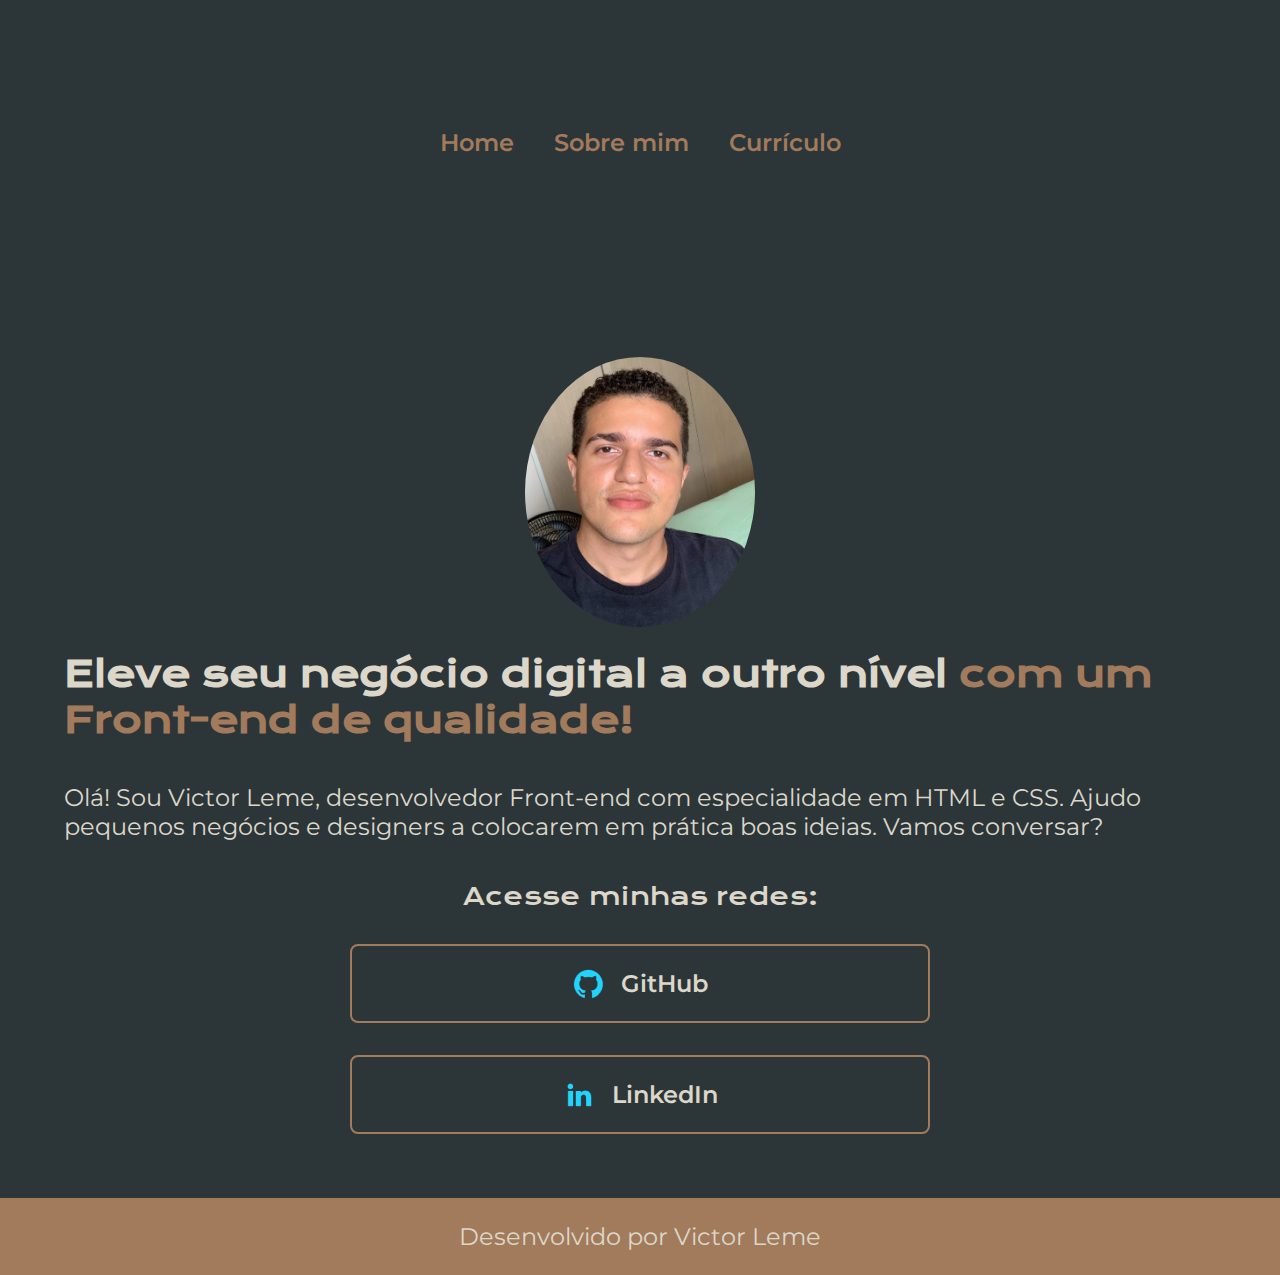
<file: index.html>
<!DOCTYPE html>
<html lang="pt-br">
<head>
    <meta charset="UTF-8">
    <meta http-equiv="X-UA-Compatible" content="IE=edge">
    <meta name="viewport" content="width=device-width, initial-scale=1.0">
    <title>Portfólio</title>
    <link rel="stylesheet" href="styles/styles.css">
</head>
<body>
    <header class="cabecalho">
        <nav class="cabecalho_menu">
            <a class="cabecalho_menu_link" href="index.html">Home</a>
            <a class="cabecalho_menu_link" href="about.html">Sobre mim</a>
            <a class="cabecalho_menu_link" href="curriculum.html">Currículo</a>
        </nav>
    </header>
    <main class="apresentacao">
        <div class="img_div">
            <img class="apresentacao_imagem" src="assets/fotoPerfil/fotoPerfil2.jpg" alt="Foto do rosto do Victor Leme">
        </div>
        
        <section class="apresentacao_conteudo">
            <h1 class="apresentacao_conteudo_titulo">Eleve seu negócio digital a outro nível <strong class="destaqueTitulo">com um Front-end de qualidade!</strong></h1>
            
            <p class="apresentacao_conteudo_texto">Olá! Sou Victor Leme, desenvolvedor Front-end com especialidade em HTML e CSS. Ajudo pequenos negócios e designers a colocarem em prática boas ideias. Vamos conversar?</p>

            <div class="apresentacao_conteudo_botoes">
                <h2 class="apresentacao_conteudo_botoes_subtitulo">Acesse minhas redes:</h2>
                <a class="apresentacao_links_navegacao" href="https://github.com/VictorLemeFernandes" target="_blank">
                    <img src="assets/github.png" alt="Logo GitHub">
                    GitHub
                </a>
                <a class="apresentacao_links_navegacao" href="https://www.linkedin.com/in/victor-leme-fernandes-2759571b8/" target="_blank">
                    <img src="assets/linkedin.png" alt="Logo LinkedIn">
                    LinkedIn
                </a>
            </div>
        </section>
    </main>
    <footer class="rodape">
        <p>Desenvolvido por Victor Leme</p>
    </footer>
</body>
</html>
</file>
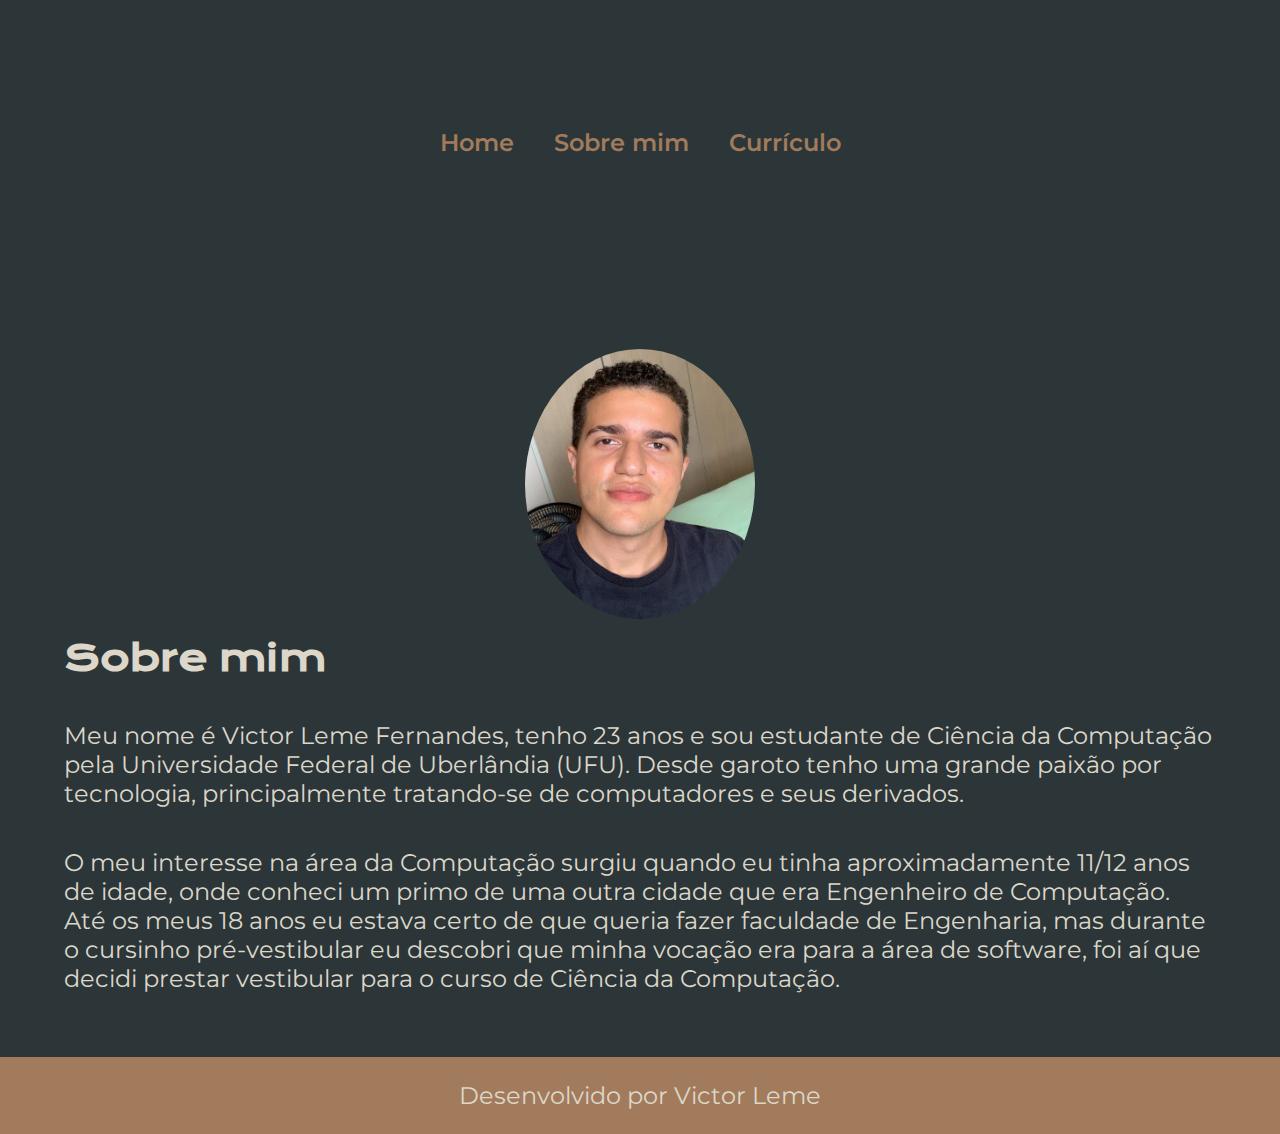
<file: about.html>
<!DOCTYPE html>
<html lang="pt-br">
<head>
    <meta charset="UTF-8">
    <meta http-equiv="X-UA-Compatible" content="IE=edge">
    <meta name="viewport" content="width=device-width, initial-scale=1.0">
    <title>Sobre mim</title>
    <link rel="stylesheet" href="styles/styles.css">
</head>
<body>
    <header class="cabecalho">
        <nav class="cabecalho_menu">
            <a class="cabecalho_menu_link" href="index.html">Home</a>
            <a class="cabecalho_menu_link" href="about.html">Sobre mim</a>
            <a class="cabecalho_menu_link" href="curriculum.html">Currículo</a>
        </nav>
    </header>
    <main class="apresentacao">
        <img class="apresentacao_imagem" src="assets/fotoPerfil/fotoPerfil2.jpg" alt="Foto perfil Victor">
        
        <section class="apresentacao_conteudo">
            <h1 class="apresentacao_conteudo_titulo">Sobre mim</h1>
            <p class="apresentacao_conteudo_texto">Meu nome é Victor Leme Fernandes, tenho 23 anos e sou estudante de Ciência da Computação pela Universidade Federal de Uberlândia (UFU). Desde garoto tenho uma grande paixão por tecnologia, principalmente tratando-se de computadores e seus derivados.</p>
            <p class="apresentacao_conteudo_texto">O meu interesse na área da Computação surgiu quando eu tinha aproximadamente 11/12 anos de idade, onde conheci um primo de uma outra cidade que era Engenheiro de Computação. Até os meus 18 anos eu estava certo de que queria fazer faculdade de Engenharia, mas durante o cursinho pré-vestibular eu descobri que minha vocação era para a área de software, foi aí que decidi prestar vestibular para o curso de Ciência da Computação.</p>
        </section>
    </main>
    <footer class="rodape">
        <p>Desenvolvido por Victor Leme</p>
    </footer>
</body>
</html>
</file>
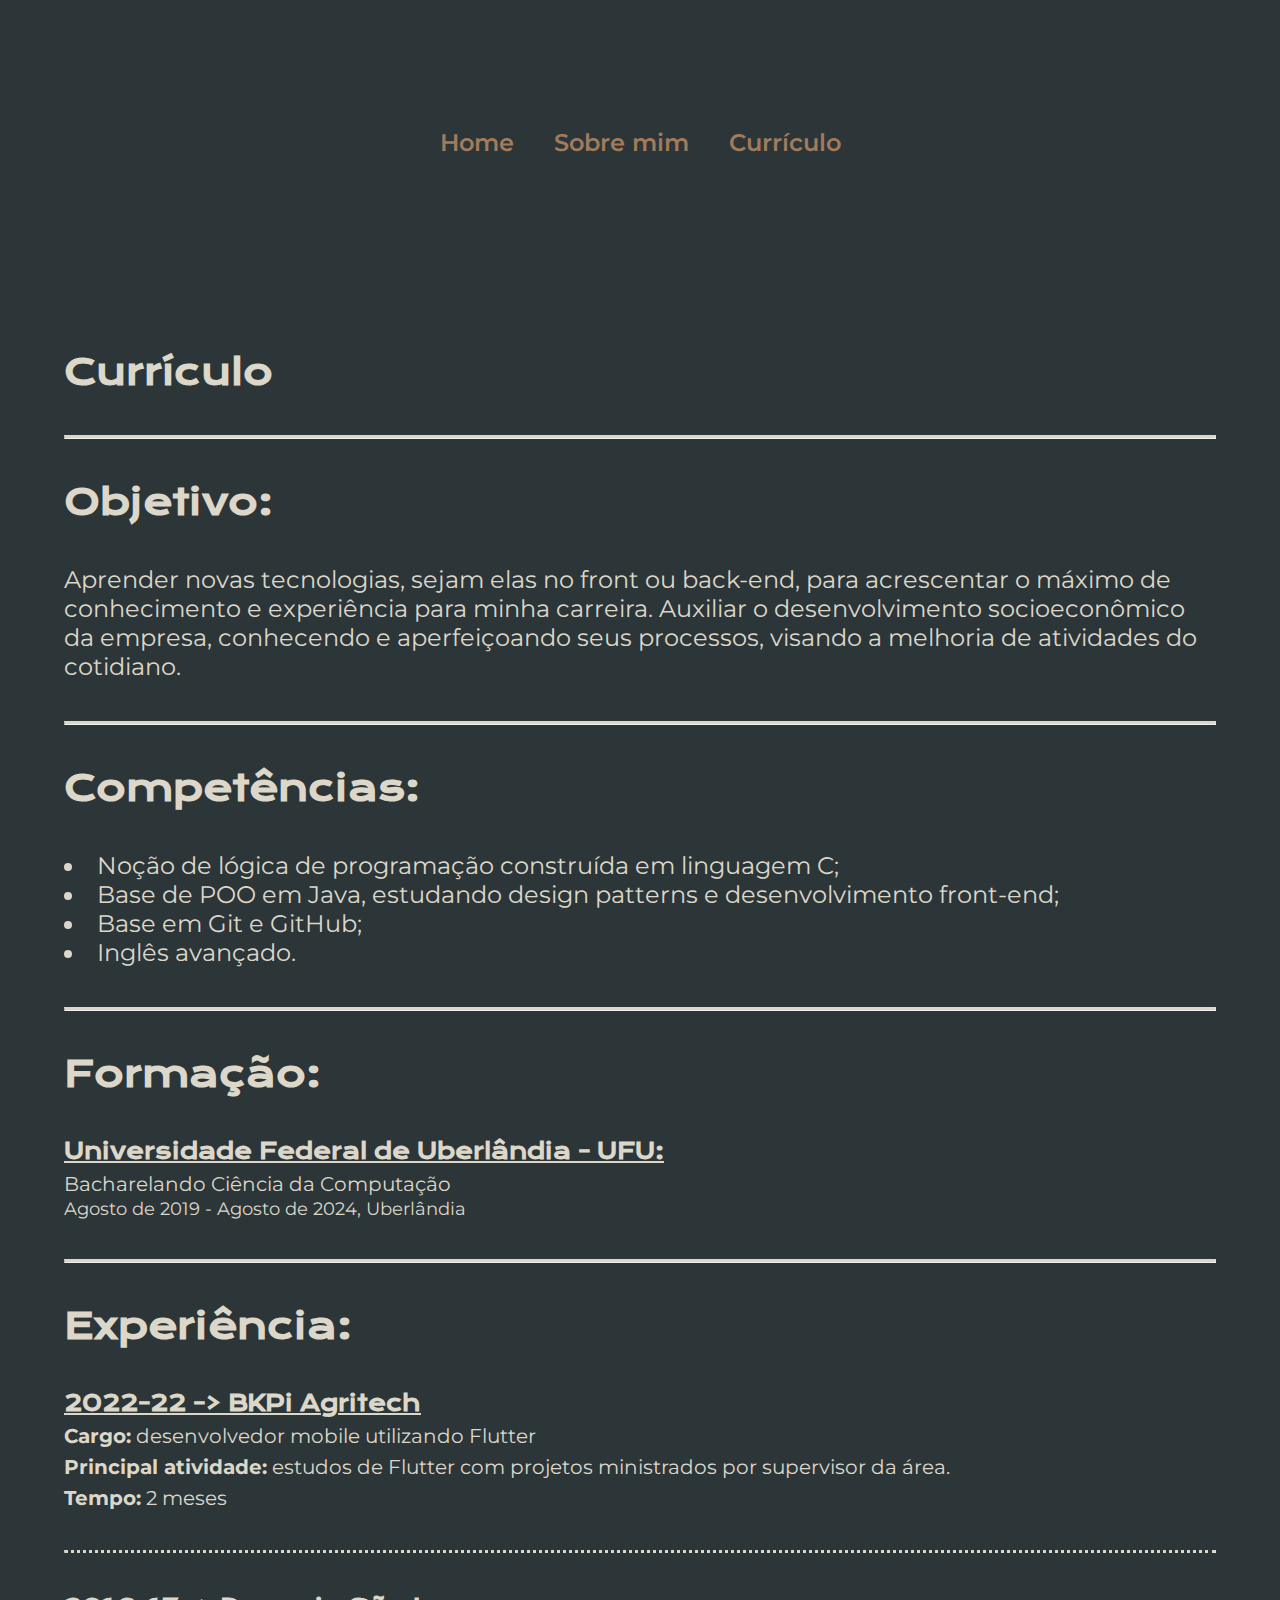
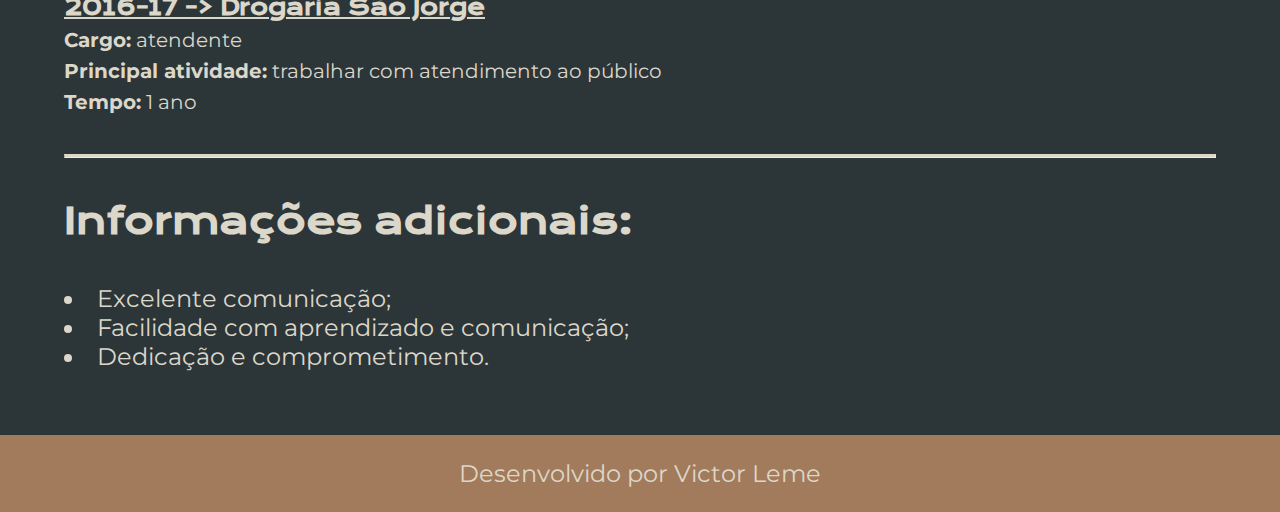
<file: curriculum.html>
<!DOCTYPE html>
<html lang="pt-br">
<head>
    <meta charset="UTF-8">
    <meta http-equiv="X-UA-Compatible" content="IE=edge">
    <meta name="viewport" content="width=device-width, initial-scale=1.0">
    <title>Currículo</title>
    <link rel="stylesheet" href="styles/styles.css">
</head>
<body>
    <header class="cabecalho">
        <nav class="cabecalho_menu">
            <a class="cabecalho_menu_link" href="index.html">Home</a>
            <a class="cabecalho_menu_link" href="about.html">Sobre mim</a>
            <a class="cabecalho_menu_link" href="curriculum.html">Currículo</a>
        </nav>
    </header>
    <main class="apresentacao">
        <section class="apresentacao_conteudo">
            <h1 class="apresentacao_conteudo_titulo">Currículo</h1>
            
            <hr class="solid">

            <h2 class="apresentacao_conteudo_titulo">Objetivo:</h2>
            <p class="apresentacao_conteudo_texto">Aprender novas tecnologias, sejam elas no front ou back-end, para acrescentar o máximo de conhecimento e experiência para minha carreira. Auxiliar o desenvolvimento socioeconômico da empresa, conhecendo e aperfeiçoando seus processos, visando a melhoria de atividades do cotidiano.</p>

            <hr class="solid">

            <h2 class="apresentacao_conteudo_titulo">Competências:</h2>
            <ul class="apresentacao_conteudo_texto">
                <li>Noção de lógica de programação construída em linguagem C;</li>
                <li>Base de POO em Java, estudando design patterns e desenvolvimento front-end;</li>
                <li>Base em Git e GitHub;</li>
                <li>Inglês avançado.</li>
            </ul>

            <hr class="solid">

            <h2 class="apresentacao_conteudo_titulo">Formação:</h2>
            <div class="formacaoExperienciaCurriculo">
                <h2 class="apresentacaoCurriculoTitulo"><u>Universidade Federal de Uberlândia - UFU:</u></h2>
                <p class="apresentacaoCurriculoCursoExperiencia">Bacharelando Ciência da Computação</p>
                <p class="apresentacaoDataFormacaoExp">Agosto de 2019 - Agosto de 2024, Uberlândia</p>
            </div>

            <hr class="solid">

            <h2 class="apresentacao_conteudo_titulo">Experiência:</h2>
            <div class="formacaoExperienciaCurriculo">
                <h3 class="apresentacaoCurriculoTitulo"><u>2022-22 -> BKPi Agritech</u></h3>
                <p class="apresentacaoCurriculoCursoExperiencia"><strong>Cargo:</strong> desenvolvedor mobile utilizando Flutter</p>
                <p class="apresentacaoCurriculoCursoExperiencia"><strong>Principal atividade:</strong> estudos de Flutter com projetos ministrados por supervisor da área.</p>
                <p class="apresentacaoCurriculoCursoExperiencia"><strong>Tempo:</strong> 2 meses</p>
            </div>
            <hr class="dotted">
            <div class="formacaoExperienciaCurriculo">
                <h3 class="apresentacaoCurriculoTitulo"><u>2016-17 -> Drogaria São Jorge</u></h3>
                <p class="apresentacaoCurriculoCursoExperiencia"><strong>Cargo:</strong> atendente</p>
                <p class="apresentacaoCurriculoCursoExperiencia"><strong>Principal atividade:</strong> trabalhar com atendimento ao público</p>
                <p class="apresentacaoCurriculoCursoExperiencia"><strong>Tempo:</strong> 1 ano</p>
            </div>

            <hr class="solid">

            <h2 class="apresentacao_conteudo_titulo">Informações adicionais:</h2>
            <ul class="apresentacao_conteudo_texto">
                <li>Excelente comunicação;</li>
                <li>Facilidade com aprendizado e comunicação;</li>
                <li>Dedicação e comprometimento.</li>
            </ul>

        </section>
    </main>
    <footer class="rodape">
        <p>Desenvolvido por Victor Leme</p>
    </footer>
</body>
</html>
</file>
<file: styles/styles.css>
@import url('https://fonts.googleapis.com/css2?family=Krona+One&family=Montserrat:wght@400;600&display=swap');

/* Variaveis globais */
:root {
    --corPrimaria: #2C3639;
    --corSecundaria: #DCD7C9;
    --corTerciaria: #A27B5C;
    --corHover: #3F4E4F;

    --fontePrimaria: 'Krona One', sans-serif;
    --fonteSecundaria: 'Montserrat', sans-serif;
}

* {
    margin: 0;
    padding: 0;
}

body {
    box-sizing: border-box;
    background-color: var(--corPrimaria);
    color: var(--corSecundaria);
}

.cabecalho {
    padding: 2% 0 0 15%;
}

.cabecalho_menu {
    display: flex;
    gap: 80px;
}

.cabecalho_menu_link {
    font-family: var(--fonteSecundaria);
    font-size: 1.5rem;
    font-weight: 600;
    color: var(--corTerciaria);
    text-decoration: none;
}

.cabecalho_menu_link:hover {
    color: var(--corSecundaria);
    transform: scale(1.1);
}

.destaqueTitulo {
    color: var(--corTerciaria);
}

.apresentacao {
    display: flex;
    flex-direction: column;
    align-items: center;
    justify-content: space-between;
    padding: 5% 15%;
    gap: 1em;
}

.apresentacao_conteudo {
    width: 80%;
    display: flex;
    flex-direction: column;
    gap: 40px;
}

.img_div {
    width: 100%;
    padding: 8px;
    display: flex;
    flex-direction: column;
    align-items: center;
}

.apresentacao_conteudo_titulo {
    font-size: 2.25rem;
    font-family: var(--fontePrimaria);
}

.apresentacao_conteudo_subtitulo {
    font-size: 1.25rem;
    font-family: var(--fontePrimaria);
}

.apresentacao_conteudo_texto {
    font-size: 1.5rem;
    font-family: var(--fonteSecundaria);
    list-style-position: inside;
}

.apresentacao_conteudo_botoes_subtitulo {
    font-family: var(--fontePrimaria);
    font-size: 1.5rem;
    font-weight: 400;
}

.apresentacao_conteudo_botoes {
    display: flex;
    flex-direction: column;
    justify-content: space-between;
    gap: 32px;
    align-items: center;
}

.apresentacao_links_navegacao {
    width: 50%;
    border-radius: 8px;
    border: 2px solid var(--corTerciaria);
    text-align: center;
    font-size: 1.5rem;
    padding: 21.5px 0;
    text-decoration: none;
    color: var(--corSecundaria);
    font-family: var(--fonteSecundaria);
    font-weight: 600;
    display: flex;
    gap: 16px;
    align-items: center;
    justify-content: center;
}

.apresentacao_links_navegacao:hover {
    background-color: var(--corHover);
}

.apresentacao_imagem {
    border-radius: 50%;
    max-width: 20%;
    max-height: 20%;
}

.rodape {
    color: var(--corSecundaria);
    background-color: var(--corTerciaria);
    padding: 24px;
    text-align: center;
    font-family: var(--fonteSecundaria);
    font-size: 1.5rem;
    font-weight: 400;
    
    /*Mantendo o footer sempre no fim da página. Eh gambiarra? Nao sei...*/
    bottom: 0;
}

@media (max-width: 1300px) {
    .apresentacao {
        flex-direction: column;
        justify-content: center;
        align-items: center;
        padding: 5%;
    }

    .apresentacao_conteudo {
        width: auto;
    }

    .cabecalho {
        padding: 10%;
    }

    .cabecalho_menu {
        justify-content: center;
        gap: 40px;
    }
}

.apresentacaoCurriculoTitulo {
    font-size: 1.37rem;
    font-family: 'Krona One', sans-serif;
    margin-bottom: 0px;
}

.apresentacaoCurriculoCursoExperiencia {
    font-size: 1.25rem;
    font-family: 'Montserrat', sans-serif;
    margin-top: 5px;
}

.formacaoExperienciaCurriculo {
    display: flex;
    flex-direction: column;
    gap: 2px;
}

.apresentacaoDataFormacaoExp {
    font-size: 1.12rem;
    font-family: 'Montserrat', sans-serif;
}

.solid {
    border-top: 3px solid var(--corSecundaria);
}

.dotted {
    border-top: 3px dotted var(--corSecundaria);
    border-bottom: 0;
}
</file>
